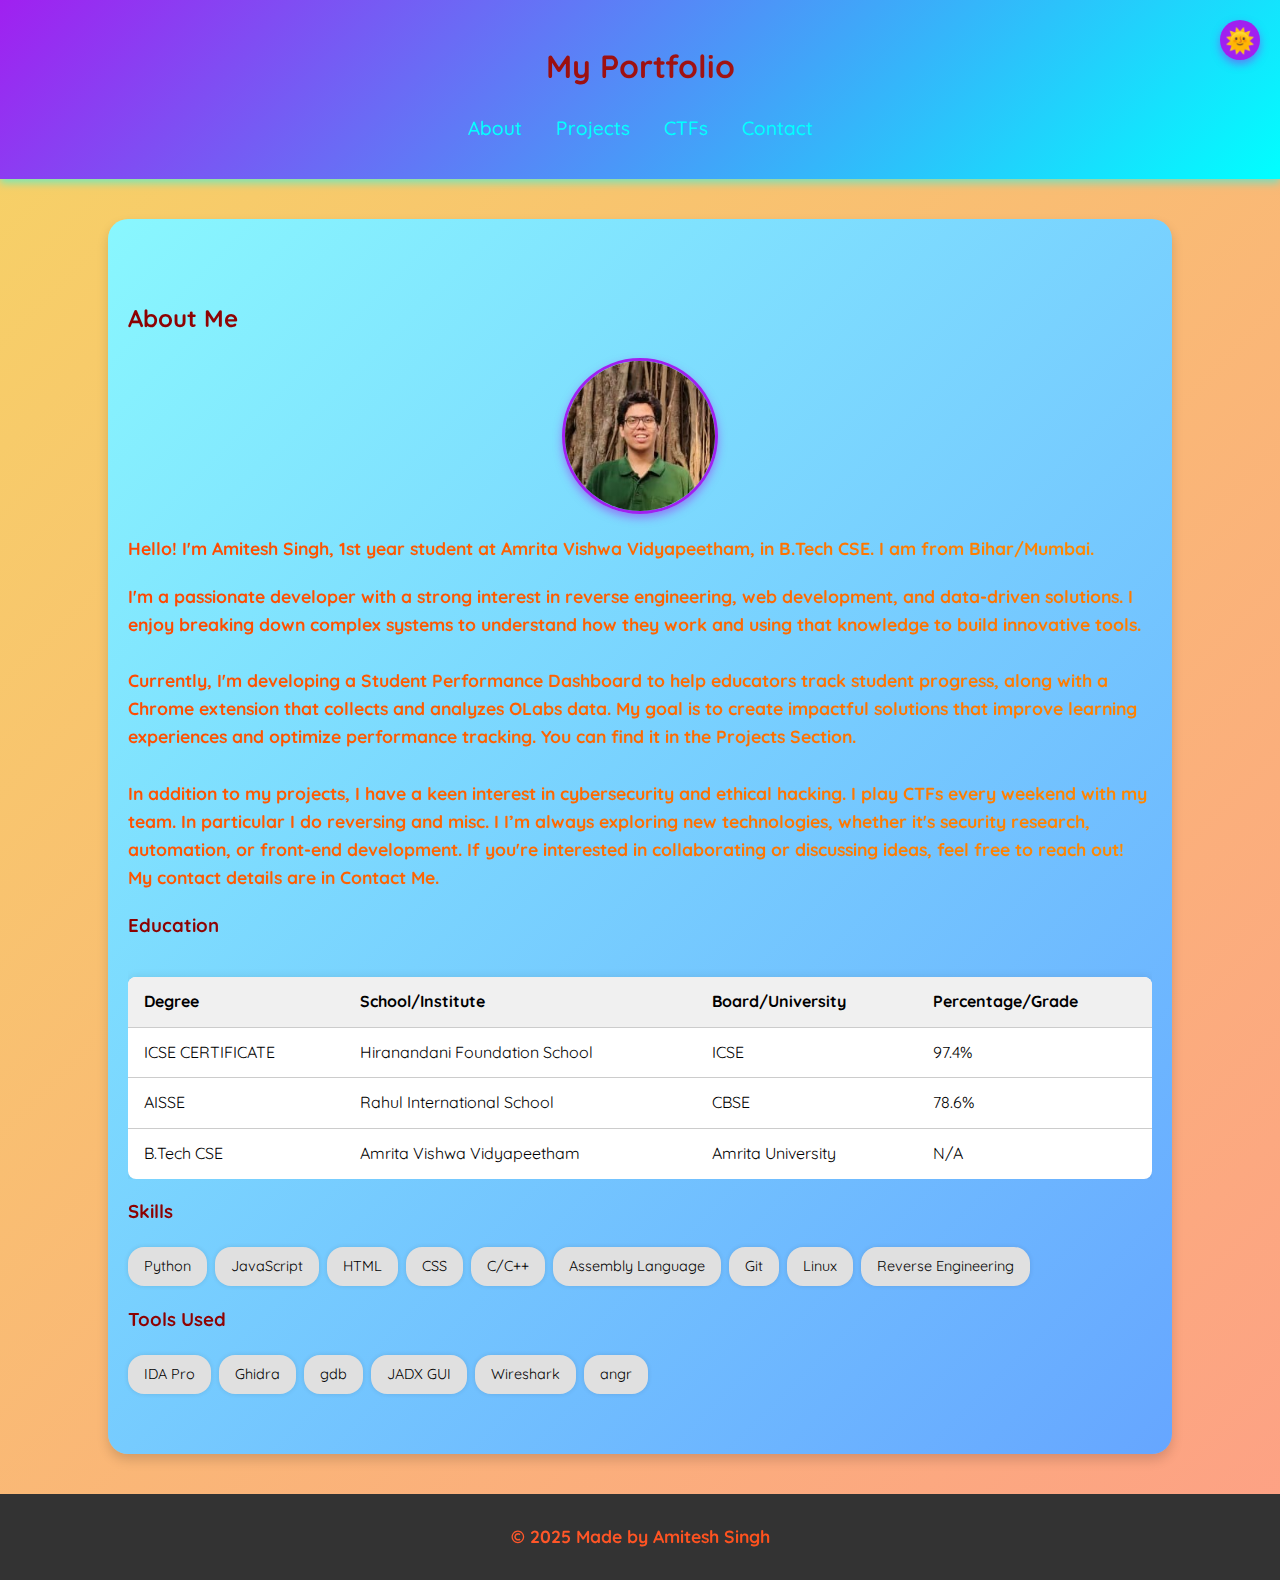
<file: index.html>
<!DOCTYPE html>
<html lang="en">
<head>
    <meta charset="UTF-8">
    <meta name="viewport" content="width=device-width, initial-scale=1.0">
    <title>My Portfolio</title>
    <link href="https://fonts.googleapis.com/css2?family=Quicksand:wght@300;400;500;600;700&display=swap" rel="stylesheet">
    <link rel="stylesheet" href="design.css">
    <script>
        document.addEventListener("DOMContentLoaded", function () {
            if (localStorage.getItem("theme") === "dark") {
                document.body.classList.add("dark-mode");
                document.getElementById("theme-icon").classList.add("moon");
            }

            showSection('about'); 
        });

        function showSection(sectionId) {
            const sections = document.querySelectorAll('.section');
            sections.forEach(section => {
                section.style.opacity = '0';
                setTimeout(() => section.style.display = 'none', 300);
            });

            const activeSection = document.getElementById(sectionId);
            if (activeSection) {
                setTimeout(() => {
                    activeSection.style.display = 'block';
                    activeSection.style.opacity = '1';
                }, 300);
            }
        }

        function toggleTheme() {
            document.body.classList.toggle("dark-mode");
            const themeIcon = document.getElementById("theme-icon");

            if (document.body.classList.contains("dark-mode")) {
                localStorage.setItem("theme", "dark");
                themeIcon.classList.add("moon");
            } else {
                localStorage.setItem("theme", "light");
                themeIcon.classList.remove("moon");
            }
        }
    </script>
</head>
<body>
    <header>
        <h1>My Portfolio</h1>
        <nav>
            <ul>
                <li><a href="#" onclick="showSection('about'); return false;">About</a></li>
                <li><a href="#" onclick="showSection('projects'); return false;">Projects</a></li>
                <li><a href="#" onclick="showSection('ctfs'); return false;">CTFs</a></li>
                <li><a href="#" onclick="showSection('contact'); return false;">Contact</a></li>
            </ul>
        </nav>
        <div id="theme-icon" class="theme-icon" onclick="toggleTheme()"></div>
    </header>
    
    <section id="about" class="section">
        <div class="container">
            <h2>About Me</h2>
            <div class="profile-container">
                <img src="Profile.jpeg" alt="Profile Picture" class="profile-pic">
            </div>

            <p>Hello! I'm Amitesh Singh, 1st year student at Amrita Vishwa Vidyapeetham, in B.Tech CSE. I am from Bihar/Mumbai.</p>
            <p>I'm a passionate developer with a strong interest in reverse engineering, web development, and data-driven solutions. I enjoy breaking down complex systems to understand how they work and using that knowledge to build innovative tools.

                <br><br>Currently, I'm developing a Student Performance Dashboard to help educators track student progress, along with a Chrome extension that collects and analyzes OLabs data. My goal is to create impactful solutions that improve learning experiences and optimize performance tracking. You can find it in the Projects Section.<br><br>
            In addition to my projects, I have a keen interest in cybersecurity and ethical hacking. I play CTFs every weekend with my team. In particular I do reversing and misc. I 
                
                I’m always exploring new technologies, whether it's security research, automation, or front-end development. If you're interested in collaborating or discussing ideas, feel free to reach out! My contact details are in Contact Me.</p>
            
                <h3>Education</h3>
                <div class="table-container">
                  <table class="education-table">
                    <thead>
                      <tr>
                        <th>Degree</th>
                        <th>School/Institute</th>
                        <th>Board/University</th>
                        <th>Percentage/Grade</th>
                      </tr>
                    </thead>
                    <tbody>
                      <tr>
                        <td>ICSE CERTIFICATE</td>
                        <td>Hiranandani Foundation School</td>
                        <td>ICSE</td>
                        <td>97.4%</td>
                      </tr>
                      <tr>
                        <td>AISSE</td>
                        <td>Rahul International School</td>
                        <td>CBSE</td>
                        <td>78.6%</td>
                      </tr>
                      <tr>
                        <td>B.Tech CSE</td>
                        <td>Amrita Vishwa Vidyapeetham</td>
                        <td>Amrita University</td>
                        <td>N/A</td>
                      </tr>
                    </tbody>
                  </table>
                </div>
                <h3>Skills</h3>
                <div class="skills-container">
                <span class="skill-tag">Python</span>
                <span class="skill-tag">JavaScript</span>
                <span class="skill-tag">HTML</span>
                <span class="skill-tag">CSS</span>
                <span class="skill-tag">C/C++</span>
                <span class="skill-tag">Assembly Language</span>
                <span class="skill-tag">Git</span>
                <span class="skill-tag">Linux</span>
                <span class="skill-tag">Reverse Engineering</span>
                </div>
                <h3>Tools Used</h2>
                <div class="skills-container">
                <span class="skill-tag">IDA Pro</span>
                <span class="skill-tag">Ghidra</span>
                <span class="skill-tag">gdb</span>
                <span class="skill-tag">JADX GUI</span>
                <span class="skill-tag">Wireshark</span>
                <span class="skill-tag">angr</span>
                </div>
        </div>
    </section>
    
    <section id="projects" class="section">
        <div class="container">
            <h2>Projects</h2>
            <p>Just one project for now.</p>
            <div class="project-list">
                <div class="project">
                    <a href="https://github.com/bosnian8275/student-Overwatch" target="_blank" style="text-decoration: none; color: inherit;">
                        <img src="Overwatch.jpeg" alt="Overwatch Project Screenshot" class="project-img" />
                        <h3>Project 1: Overwatch</h3>
                        <p>A cool web application I built for the OLabs hackathon with my teammate Swyam. It collects student data and displays it in a user-friendly manner to the teachers to help them cater to the needs of each student.<br><br>
                            But that is not all that it does, it can also be used to prevent students from cheating during exams or getting distracted while doing assignments. Check it out by clicking here. </p>
                    </a>
                </div>
            </div>
        </div>
    </section>
    
    <section id="ctfs" class="section">
        <h1>CTFs</h1>
        <p>
          Here are the CTFs I have participated in with my team 
        </p>
        <div class="ctf-container" >
            <div class="ctf-item"><a href="https://ctftime.org/event/2540/" target="_blank">BackdoorCTF24</a></div>
            <div class="ctf-item"><a href="https://ctftime.org/event/2584/" target="_blank">TUCTF24</a></div>
            <div class="ctf-item"><a href="https://ctftime.org/event/2642/" target="_blank">HACKIMCTF25</a></div>
            <div class="ctf-item"><a href="https://ctftime.org/event/2592/" target="_blank">LACTF25</a></div>
            <div class="ctf-item"><a href="https://ctftime.org/event/2657/" target="_blank">BRONCOCTF25</a></div>
            <div class="ctf-item"><a href="https://ctftime.org/event/2668/" target="_blank">KASHICTF25</a></div>
            <div class="ctf-item"><a href="https://ctftime.org/event/2654/" target="_blank">TRXCTF25</a></div>
            <div class="ctf-item"><a href="https://ctftime.org/event/2658/" target="_blank">PWNMECTF25</a></div>
            <div class="ctf-item"><a href="https://ctftime.org/event/2630/" target="_blank">VISHWACTF25</a></div>
            <div class="ctf-item"><a href="https://ctftime.org/event/2638/" target="_blank">APOORVCTF25</a></div>
            <div class="ctf-item"><a href="https://ctftime.org/event/2692/" target="_blank">WINJACTF25</a></div>
            <div class="ctf-item"><a href="https://ctftime.org/event/2599/" target="_blank">KALMARCTF25</a></div>
            <div class="ctf-item"><a href="https://ctftime.org/ctf/457/" target="_blank">UGRACTF25</a></div>
            <div class="ctf-item"><a href="https://ctftime.org/event/2601/" target="_blank">NOWRUZCTF25</a></div>
            <div class="ctf-item"><a href="https://ctftime.org/event/2641/" target="_blank">UTCTF25</a></div>
        </div>
      </section>   
      
        <section id="contact" class="section">
        <h1>Contact Me</h1>
        <p>Feel free to reach out to me on: </p>
        <div class="contact-icons">
          <a href="https://github.com/bosnian8275" target="_blank" aria-label="GitHub">
            <img src="github.svg" alt="GitHub" class="contact-icon" />
          </a>
          <a href="mailto:amitesh022005@gmail.com" target="_blank" aria-label="Email">
            <img src="gmail.svg" alt="Email" class="contact-icon" />
          </a>
          <a href="hhttps://www.linkedin.com/in/amitesh-singh-221b00322/" target="_blank" aria-label="LinkedIn">
            <img src="linkedin.svg" alt="LinkedIn" class="contact-icon" />
          </a>
        </div>
      </section>
       
    <footer>
        <p>&copy; 2025 Made by Amitesh Singh</p>
    </footer>

</body>
</html>
</file>
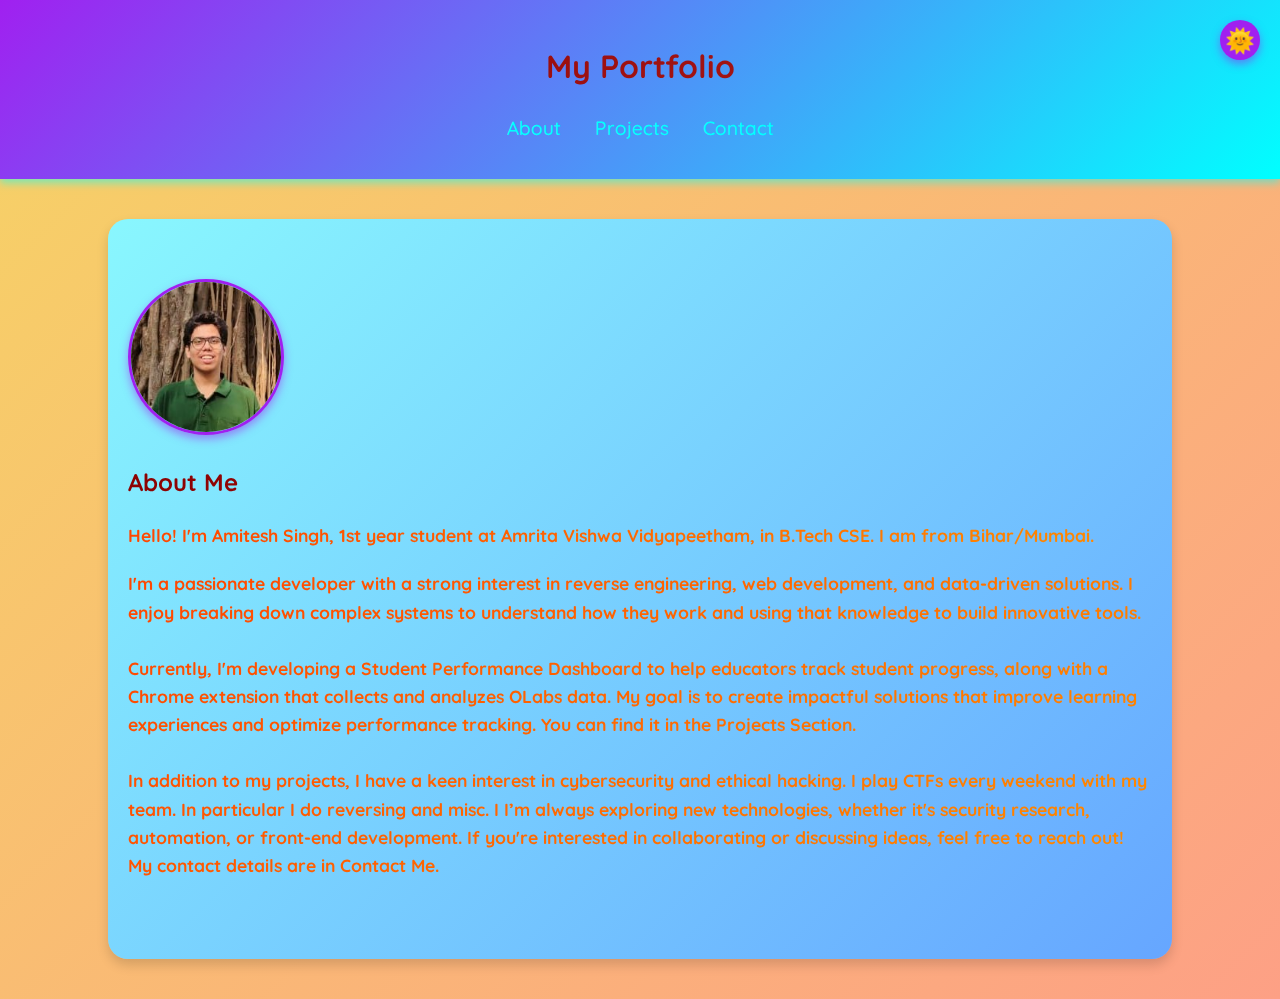
<file: Portfolio.html>
<!DOCTYPE html>
<html lang="en">
<head>
    <meta charset="UTF-8">
    <meta name="viewport" content="width=device-width, initial-scale=1.0">
    <title>My Portfolio</title>
    <link href="https://fonts.googleapis.com/css2?family=Quicksand:wght@300;400;500;600;700&display=swap" rel="stylesheet">
    <link rel="stylesheet" href="design.css">
    <script>
        document.addEventListener("DOMContentLoaded", function () {
            if (localStorage.getItem("theme") === "dark") {
                document.body.classList.add("dark-mode");
                document.getElementById("theme-icon").classList.add("moon");
            }

            showSection('about'); 
        });

        function showSection(sectionId) {
            const sections = document.querySelectorAll('.section');
            sections.forEach(section => {
                section.style.opacity = '0';
                setTimeout(() => section.style.display = 'none', 300);
            });

            const activeSection = document.getElementById(sectionId);
            if (activeSection) {
                setTimeout(() => {
                    activeSection.style.display = 'block';
                    activeSection.style.opacity = '1';
                }, 300);
            }
        }

        function toggleTheme() {
            document.body.classList.toggle("dark-mode");
            const themeIcon = document.getElementById("theme-icon");

            if (document.body.classList.contains("dark-mode")) {
                localStorage.setItem("theme", "dark");
                themeIcon.classList.add("moon");
            } else {
                localStorage.setItem("theme", "light");
                themeIcon.classList.remove("moon");
            }
        }
    </script>
</head>
<body>
    <header>
        <h1>My Portfolio</h1>
        <nav>
            <ul>
                <li><a href="#" onclick="showSection('about'); return false;">About</a></li>
                <li><a href="#" onclick="showSection('projects'); return false;">Projects</a></li>
                <li><a href="#" onclick="showSection('contact'); return false;">Contact</a></li>
            </ul>
        </nav>
        <div id="theme-icon" class="theme-icon" onclick="toggleTheme()"></div>
    </header>
    
    <section id="about" class="section">
        <div class="container">
            <img src="Profile.jpeg" alt="Profile Picture" class="profile-pic">
            <h2>About Me</h2>
            <p>Hello! I'm Amitesh Singh, 1st year student at Amrita Vishwa Vidyapeetham, in B.Tech CSE. I am from Bihar/Mumbai.</p>
            <p>I'm a passionate developer with a strong interest in reverse engineering, web development, and data-driven solutions. I enjoy breaking down complex systems to understand how they work and using that knowledge to build innovative tools.

                <br><br>Currently, I'm developing a Student Performance Dashboard to help educators track student progress, along with a Chrome extension that collects and analyzes OLabs data. My goal is to create impactful solutions that improve learning experiences and optimize performance tracking. You can find it in the Projects Section.<br><br>
            In addition to my projects, I have a keen interest in cybersecurity and ethical hacking. I play CTFs every weekend with my team. In particular I do reversing and misc. I 
                
                I’m always exploring new technologies, whether it's security research, automation, or front-end development. If you're interested in collaborating or discussing ideas, feel free to reach out! My contact details are in Contact Me.</p>
        </div>
    </section>
    
    <section id="projects" class="section">
        <div class="container">
            <h2>Projects</h2>
            <p>Just one project for now.</p>
            <div class="project-list">
                <div class="project">
                    <a href="https://github.com/bosnian8275/student-Overwatch" target="_blank" style="text-decoration: none; color: inherit;">
                        <h3>Project 1: Overwatch</h3>
                        <p>A cool web application I built for the OLabs hackathon with my teammate Swyam. It collects student data and displays it in a user-friendly manner to the teachers to help them cater to the needs of each student.<br><br>
                            But that is not all that it does, it can also be used to prevent students from cheating during exams or getting distracted while doing assignments. Check it out by clicking here. </p>
                    </a>
                </div>
            </div>
        </div>
    </section>
    
    <section id="contact" class="section">
        <div class="container">
            <h2>Contact</h2>
            <p>Now how do you contact the legendary ME.<br><br>
            1. My <a href="mailto:amitesh022005@gmail.com" target="_blank">email</a><br>
            2. My <a href="https://www.linkedin.com/in/amitesh-singh-221b00322/" target="_blank">Linkedin</a><br>
            3. You also find my work on my <a href="https://github.com/bosnian8275" target="_blank">github page</a> </p>
        </div>
    </section>
    

</body>
</html>
</file>
<file: design.css>
body {
    font-family: 'Quicksand', sans-serif;
    margin: 0;
    padding: 0;
    background: linear-gradient(135deg, #f6d365, #fda085);
    color: #333;
    text-align: center;
    transition: background 0.5s, color 0.5s;
    line-height: 1.6;
    font-size: 16px;
}

#ctfs a {
    font-family: 'Quicksand', sans-serif;
    color: #FF4500;
    text-decoration: none;
    font-weight: bold;
    transition: color 0.3s ease, transform 0.3s ease;
}

#ctfs a:hover {
    color: #FF6347;
    transform: scale(1.1);
}

body.dark-mode #ctfs a {
    color: #9370DB;
    text-decoration: none;
    font-weight: bold;
    transition: color 0.3s ease, transform 0.3s ease;
}

body.dark-mode #ctfs a:hover {
    color: #7289DA;
    transform: scale(1.1);
}

h1, h2, h3 {
    font-family: 'Quicksand', sans-serif;
    font-weight: bolder;
    margin-bottom: 20px;
    background: linear-gradient(135deg, #8B0000, #B22222);
    -webkit-background-clip: text;
    -webkit-text-fill-color: transparent;
    background-clip: text;
    text-fill-color: transparent;
}

p {
    font-family: 'Quicksand', sans-serif;
    font-size: 1.1em;
    margin-bottom: 20px;
    font-weight: bold;
    background: linear-gradient(135deg, #FF6347, #FF4500);
    -webkit-background-clip: text;
    -webkit-text-fill-color: transparent;
    background-clip: text;
}

body.dark-mode {
    background: #0b0c10;
    color: #DCDDDE;
}

body.dark-mode h1, 
body.dark-mode h2, 
body.dark-mode h3 {
    background: linear-gradient(135deg, #4B0082, #6A0DAD);
    -webkit-background-clip: text;
    -webkit-text-fill-color: transparent;
    background-clip: text;
    text-fill-color: transparent;
}

body.dark-mode p {
    background: linear-gradient(135deg, #9370DB, #BA55D3);
    -webkit-background-clip: text;
    -webkit-text-fill-color: transparent;
    background-clip: text;
    text-fill-color: transparent;
}

.profile-pic {
    width: 150px;
    height: 150px;
    border-radius: 50%;
    object-fit: cover;
    border: 3px solid #a020f0;
    box-shadow: 0px 4px 8px rgba(160, 32, 240, 0.5);
    transition: transform 0.3s ease-in-out;
}

.profile-container {
    display: flex;
    justify-content: center;
    margin-bottom: 20px;
}

.profile-pic:hover {
    transform: scale(1.1);
}

header {
    background: linear-gradient(135deg, #a020f0, #00ffff);
    color: white;
    padding: 20px 0;
    position: relative;
    box-shadow: 0px 4px 8px rgba(0, 255, 255, 0.5);
}

body.dark-mode header {
    background: linear-gradient(135deg, #232428, #4B0082);
    color: #DCDDDE;
    box-shadow: 0px 4px 8px rgba(75, 0, 130, 0.5);
}

body.dark-mode h1 {
    background: none;
    color: white;
    -webkit-text-fill-color: white;
}

.theme-icon {
    position: absolute;
    top: 20px;
    right: 20px;
    width: 40px;
    height: 40px;
    font-size: 24px;
    display: flex;
    align-items: center;
    justify-content: center;
    cursor: pointer;
    border-radius: 50%;
    background: #a020f0;
    color: white;
    transition: background 0.3s ease-in-out, color 0.3s ease-in-out;
    box-shadow: 0px 4px 8px rgba(160, 32, 240, 0.5);
}

.theme-icon::before {
    content: "🌞";  
}

body.dark-mode .theme-icon {
    background: #DCDDDE;
    color: #232428;
}

body.dark-mode .theme-icon::before {
    content: "🌙";
}

nav ul {
    list-style: none;
    padding: 0;
}

nav ul li {
    display: inline;
    margin: 0 15px;
}

nav ul li a {
    font-family: 'Quicksand', sans-serif;
    color: #00ffff;
    text-decoration: none;
    font-size: 1.2em;
    font-weight: 500;
    transition: color 0.3s ease-in-out;
    cursor: pointer;
}

body.dark-mode nav ul li a {
    color: #00ffff;
}

body.dark-mode nav ul li a:hover {
    color: #ff00ff;
}

body.dark-mode .profile-pic {
    border: 3px solid #a020f0;
    box-shadow: 0px 4px 8px rgba(160, 32, 240, 0.5);
}

body.dark-mode .project {
    background: #0b0c10;
    color: #a020f0;
    box-shadow: 0px 4px 10px rgba(160, 32, 240, 0.5);
}

body.dark-mode .project h3 {
    color: #ffffff;
}

body.dark-mode .project:hover {
    background: #1a1a1d;
}

#contact a {
    font-family: 'Quicksand', sans-serif;
    color: #FF6347;
    text-decoration: none;
    font-weight: bold;
    transition: transform 0.3s ease, text-shadow 0.3s ease;
    border-bottom: 2px solid transparent;
}

#contact a:hover {
    transform: translateY(-2px);
    text-shadow: 0px 4px 6px rgba(255, 69, 0, 0.5);
    border-bottom: 2px solid #FF6347;
}

body.dark-mode #contact a {
    color: #9370DB;
    text-decoration: none;
    font-weight: bold;
    transition: transform 0.3s ease, text-shadow 0.3s ease;
    border-bottom: 2px solid transparent;
}

#ctfs li {
    font-family: 'Quicksand', sans-serif;
    color: #FF6347;
    font-weight: bold;
}

body.dark-mode #ctfs li {
    font-family: 'Quicksand', sans-serif;
    color: #9370DB;
    font-weight: bold;
}

body.dark-mode #contact a:hover {
    color: #7289DA;
    transform: translateY(-2px);
    border-bottom: 2px solid #7289DA;
}

nav ul li a:hover {
    color: #ff00ff;
}

.section {
    padding: 60px 20px;
    background: linear-gradient(135deg, #89f7fe, #66a6ff);
    width: 80%;
    margin: 40px auto;
    border-radius: 20px;
    box-shadow: 0px 6px 12px rgba(0, 0, 0, 0.15);
    transition: opacity 0.3s ease-in-out, background 0.5s, color 0.5s;
    opacity: 0;
    display: none;
    color: #333;
    text-align: left;
}

.section h1, .section p {
    background: linear-gradient(135deg, #FF4500, #FF8C00);
    -webkit-background-clip: text;
    -webkit-text-fill-color: transparent;
    background-clip: text;
    text-fill-color: transparent;
}

body.dark-mode .section {
    background: linear-gradient(135deg, #E6E6E6, #C0C0C0);
    color: #333;
    box-shadow: 0px 6px 12px rgba(0, 0, 0, 0.15);
    border: 1px solid #D3D3D3;
}

body.dark-mode .section h1, 
body.dark-mode .section p {
    background: linear-gradient(135deg, #6A0DAD, #8A2BE2);
    -webkit-background-clip: text;
    -webkit-text-fill-color: transparent;
    background-clip: text;
    text-fill-color: transparent;
}

#about {
    display: block;
    opacity: 1;
}

.project-list {
    display: flex;
    justify-content: center;
    gap: 20px;
    flex-wrap: wrap;
}

.project {
    background: linear-gradient(135deg, #84fab0, #8fd3f4);
    padding: 20px;
    border-radius: 15px;
    width: 40%;
    box-shadow: 0px 4px 10px rgba(0, 0, 0, 0.2);
}

.project:hover {
    transform: scale(1.05);
    background: linear-gradient(135deg, #8fd3f4, #84fab0);
}

#ctfs ul {
    list-style-type: disc;
}

  

body.dark-mode {
    cursor: url('.png') 10 10, pointer;
}

footer {
    background: #333;
    color: white;
    text-align: center;
    padding: 10px 0;
    margin-top: 20px;
}

.education-table {
    width: 100%;
    border-collapse: collapse;
    margin-top: 1rem;
    background-color: var(--table-bg);
    color: var(--text-color);
    box-shadow: 0 0 10px rgba(0,0,0,0.1);
    border-radius: 0.5rem;
    overflow: hidden;
}
  
.education-table th, .education-table td {
    padding: 0.75rem 1rem;
    text-align: left;
    border-bottom: 1px solid var(--border-color);
}
  
.education-table thead {
    background-color: var(--table-head-bg);
    color: var(--table-head-text);
}
  
.education-table tr:last-child td {
    border-bottom: none;
}

.table-container {
    overflow-x: auto;
}

:root {
    --table-bg: #ffffff;
    --table-head-bg: #f0f0f0;
    --table-head-text: #000000;
    --text-color: #000000;
    --border-color: #cccccc;
}
  
body.dark-mode {
    --table-bg: #1e1e2f;
    --table-head-bg: #2e2e40;
    --table-head-text: #ffffff;
    --text-color: #e0e0e0;
    --border-color: #444;
}

.skills-container {
    display: flex;
    flex-wrap: wrap;
    gap: 0.5rem;
    margin-top: 1rem;
}
  
.skill-tag {
    padding: 0.5rem 1rem;
    background-color: var(--tag-bg);
    color: var(--tag-text);
    border-radius: 1rem;
    font-size: 0.9rem;
    box-shadow: 0 0 5px rgba(0,0,0,0.1);
    transition: background-color 0.3s;
}

:root {
    --tag-bg: #e0e0e0;
    --tag-text: #000000;
}
  
body.dark-mode {
    --tag-bg: #2a2a3d;
    --tag-text: #ffffff;
}

.project-img {
    width: 100%;
    max-width: 600px;
    border-radius: 12px;
    box-shadow: 0 0 12px rgba(0, 0, 0, 0.3);
    margin-top: 1rem;
  }


.ctf-container {
    display: flex;
    flex-wrap: wrap;
    justify-content: space-evenly;
    gap: 20px;
    padding: 20px;
    border-radius: 15px;
    background: var(--ctf-bg);
    box-shadow: 0 4px 10px rgba(0, 0, 0, 0.1);
    transition: background 0.5s ease;
}

.ctf-item {
    flex: 1 1 200px;
    max-width: 300px;
    background: var(--ctf-item-bg);
    color: var(--ctf-text-color);
    background-color: #fffacd;
    border-radius: 10px;
    padding: 15px;
    font-weight: bold;
    text-align: center;
    box-shadow: 0 2px 8px rgba(0,0,0,0.1);
    transition: transform 0.3s, background 0.3s;
}

body.dark-mode .ctf-item {
    background-color: #bfa134;
  }

.ctf-item a {
    color: inherit;
    text-decoration: none;
    display: block;
    width: 100%;
    text-align: center;
  }

.ctf-item:hover {
    transform: translateY(-5px);
    background: var(--ctf-hover-bg);
}

:root {
    --ctf-bg: #fdfdfd;
    --ctf-item-bg: #ffffff;
    --ctf-hover-bg: #f0f0f0;
    --ctf-text-color: #333;
}

body.dark-mode {
    --ctf-bg: #1e1e2f;
    --ctf-item-bg: #2a2a3d;
    --ctf-hover-bg: #3a3a4d;
    --ctf-text-color: #e0e0e0;
}

.contact-icons {
    display: flex;
    justify-content: center;
    gap: 2rem;
    margin-top: 1rem;
  }
  
  .contact-icon {
    width: 40px;
    height: 40px;
    transition: transform 0.2s ease;
    filter: invert(0);
  }
  
  body.dark-mode .contact-icon {
    filter: invert(1);
  }
  
  .contact-icon:hover {
    transform: scale(1.1);
  }
</file>
